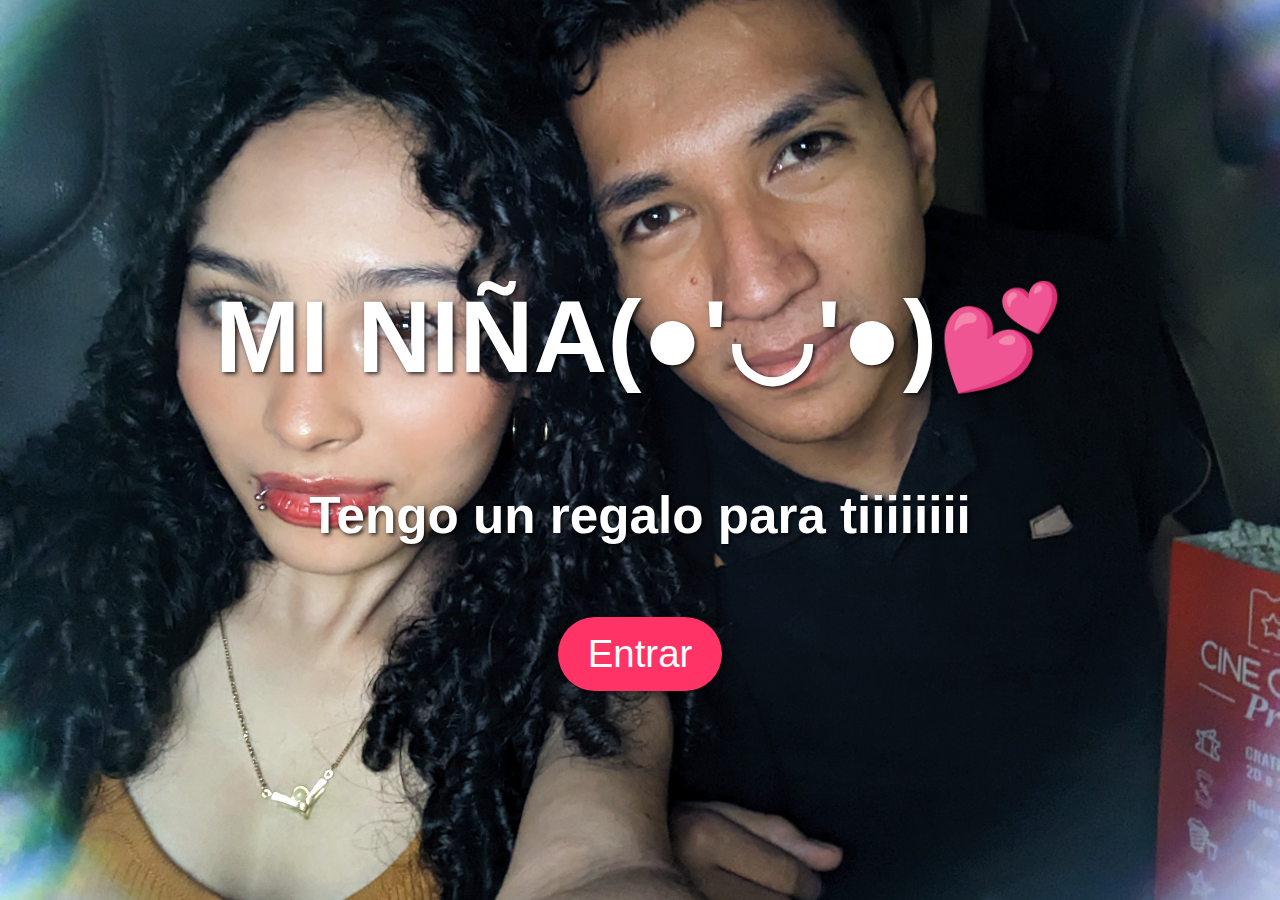
<file: index.html>
<!DOCTYPE html>
<html lang="es">
<head>
    <meta charset="UTF-8">
    <meta name="viewport" content="width=device-width, initial-scale=1.0">
    <title>Mi niña hermosa</title>
    <link rel="stylesheet" href="css/styleIndex.css"> 
</head>
<body>
    <div class="contenido">
        <h1>MI NIÑA(●'◡'●)💕</h1>
        <h2>Tengo un regalo para tiiiiiiii</h2>
        <button onclick="window.location.href='categorias.html'">Entrar</button>
    </div>
</body>
</html>
</file>
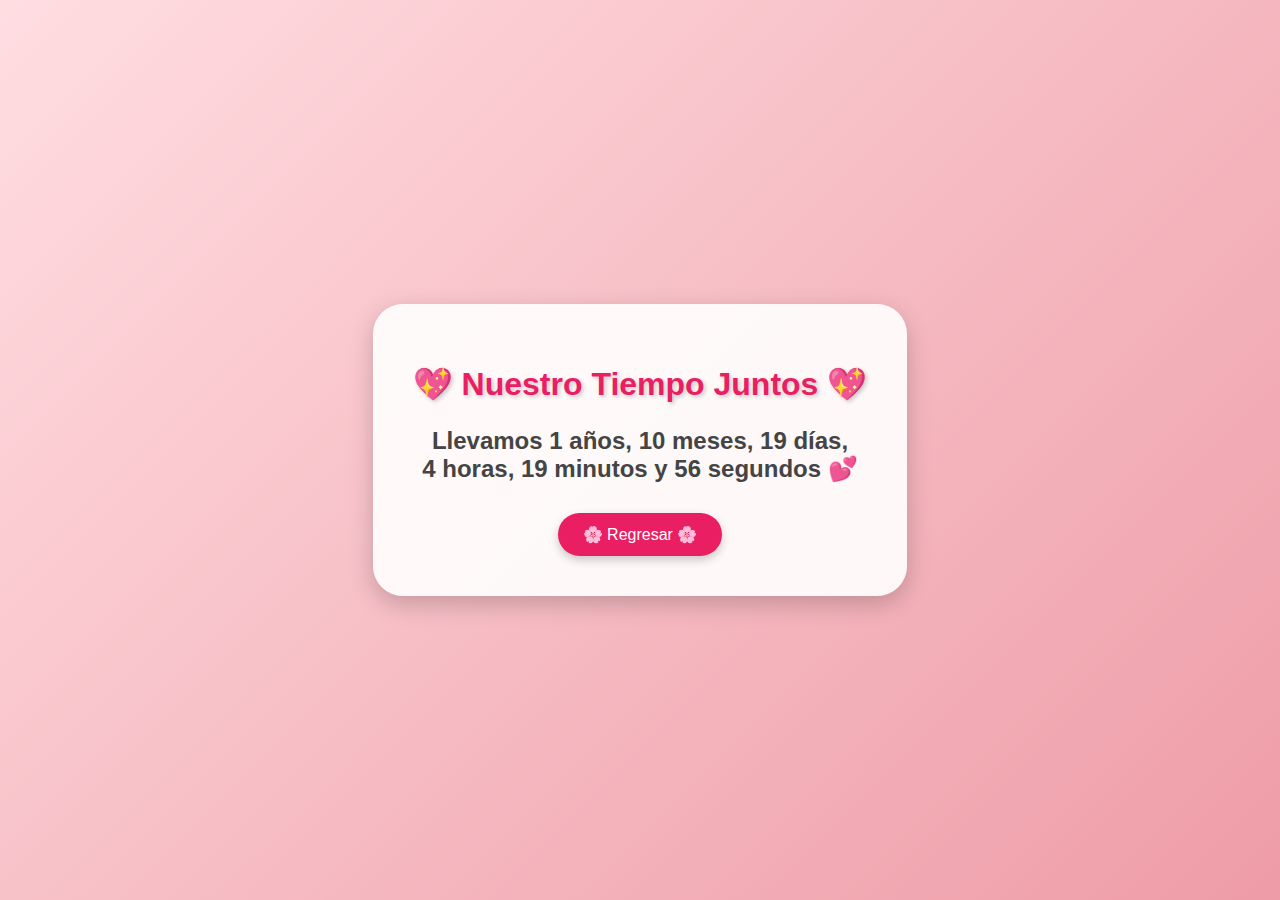
<file: tiempo.html>
<!DOCTYPE html>
<html lang="es">
<head>
  <meta charset="UTF-8">
  <meta name="viewport" content="width=device-width, initial-scale=1.0">
  <title>Contador de tiempo juntos</title>
  <link rel="stylesheet" href="css/styleTiempo.css">
</head>
<body>
  <div class="contador">
    <h1>💖 Nuestro Tiempo Juntos 💖</h1>
    <p id="tiempo"></p>
    <button onclick="window.location.href='categorias.html'">🌸 Regresar 🌸</button>
  </div>

  <script src="js/scriptTiempo.js"></script>
</body>
</html>
</file>
<file: css/styleIndex.css>
body,
html {
    margin: 0;
    padding: 0;
    height: 100%;
    width: 100%;
    display: flex;
    justify-content: center;
    align-items: center;
    background: url('../img/amar.jpg') no-repeat center center/cover;
    font-family: 'Arial', sans-serif;
}

.contenido {
    display: flex;
    flex-direction: column;
    align-items: center;
    justify-content: center;
}

h1,
h2 {
    color: white;
    text-shadow: 2px 2px 4px rgba(0, 0, 0, 0.8);
    text-align: center;
}

h1 {
    font-size: 8vw;
    animation: fadeInOut 3s infinite;
    /* Animación suave */
}

h2 {
    font-size: 4vw;
    margin-top: 20px;
    animation: pulse 2s infinite;
    /* Pequeño efecto de pulsación */
}

button {
    font-size: 3vw;
    padding: 15px 30px;
    margin-top: 30px;
    border: none;
    background-color: #ff3366;
    color: white;
    cursor: pointer;
    border-radius: 50px;
    box-shadow: 2px 2px 10px rgba(0, 0, 0, 0.4);
}

@keyframes fadeInOut {

    0%,
    100% {
        opacity: 0.8;
    }

    50% {
        opacity: 1;
    }
}

@keyframes pulse {

    0%,
    100% {
        transform: scale(1);
    }

    50% {
        transform: scale(1.05);
    }
}

@media (max-width: 600px) {
  h1 {
    font-size: 12vw;
  }

  h2 {
    font-size: 6vw;
  }

  button {
    font-size: 5vw;
    padding: 10px 20px;
  }
}
</file>
<file: css/styleTiempo.css>
body {
  font-family: "Poppins", Arial, sans-serif;
  background: linear-gradient(135deg, #ffdde1, #ee9ca7); /* degradado rosado */
  display: flex;
  justify-content: center;
  align-items: center;
  height: 100vh;
  margin: 0;
}

.contador {
  text-align: center;
  background: rgba(255, 255, 255, 0.9);
  padding: 40px;
  border-radius: 30px;
  box-shadow: 0 8px 25px rgba(0,0,0,0.2);
  animation: fadeIn 2s ease-in-out;
}

.contador h1 {
  font-size: 2rem;
  color: #e91e63;
  margin-bottom: 20px;
  text-shadow: 2px 2px 4px rgba(0,0,0,0.2);
}

.contador p {
  font-size: 1.5rem;
  color: #444;
  font-weight: bold;
  margin-bottom: 30px;
}

button {
  background: #e91e63;
  color: white;
  font-size: 1rem;
  padding: 12px 25px;
  border: none;
  border-radius: 25px;
  cursor: pointer;
  transition: all 0.3s ease;
  box-shadow: 0 4px 10px rgba(0,0,0,0.2);
}

button:hover {
  background: #d81b60;
  transform: scale(1.05);
}

/* Animación de entrada */
@keyframes fadeIn {
  from { opacity: 0; transform: translateY(20px); }
  to { opacity: 1; transform: translateY(0); }
}
</file>
